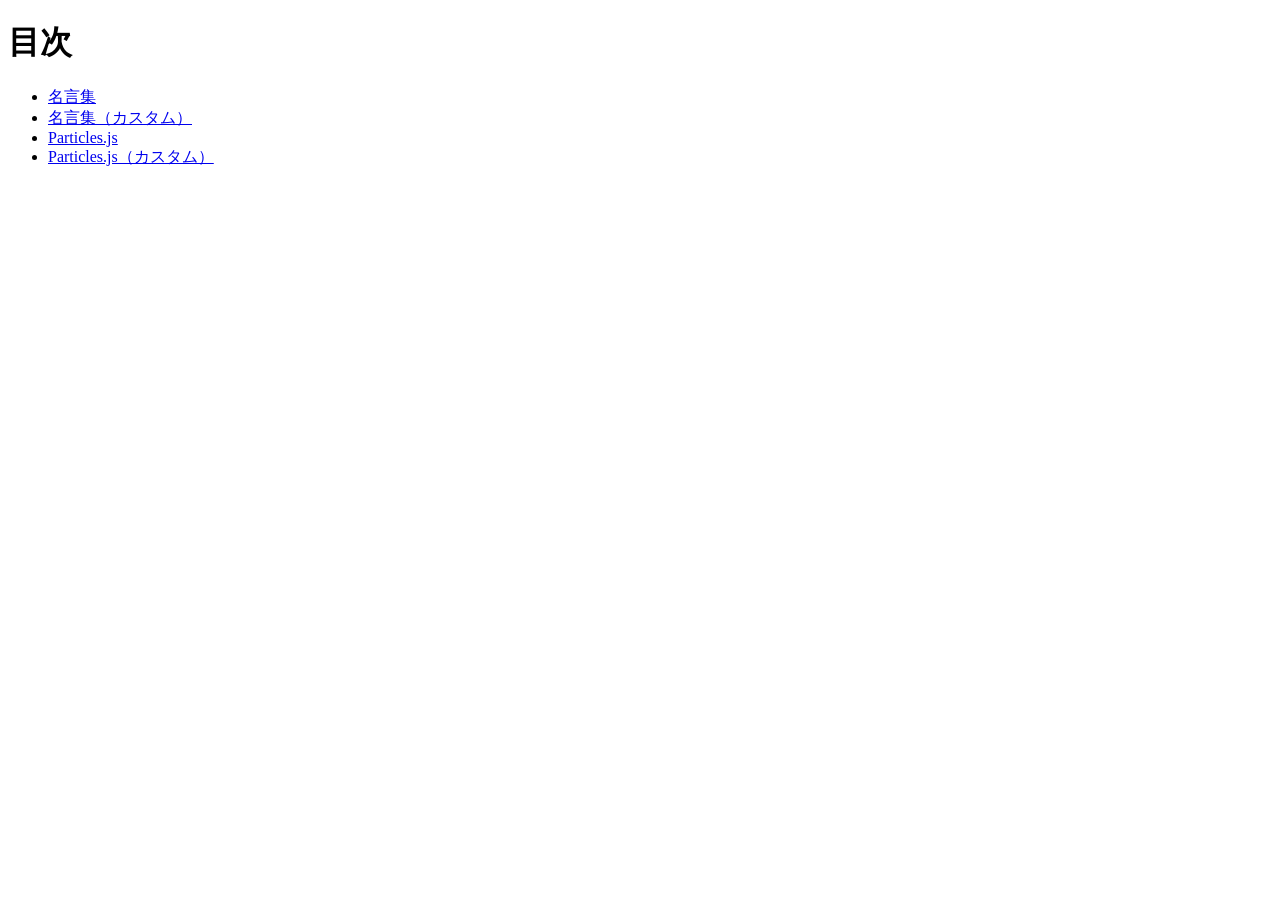
<file: index.html>
<!doctype html>
<html lang="ja">
  <head>
    <meta charset="utf-8">
    <title>20261008-hc</title>
  </head>

  <body>
    <h1>目次</h1>
    <ul>
      <li><a href="meigen/index.html">名言集</a></li>
      <li><a href="meigen-custom/index.html">名言集（カスタム）</a></li>
      <li><a href="particles/index.html">Particles.js</a></li>
      <li><a href="particles-custom/index.html">Particles.js（カスタム）</a></li>

    </ul>
  </body>
</html>
</file>
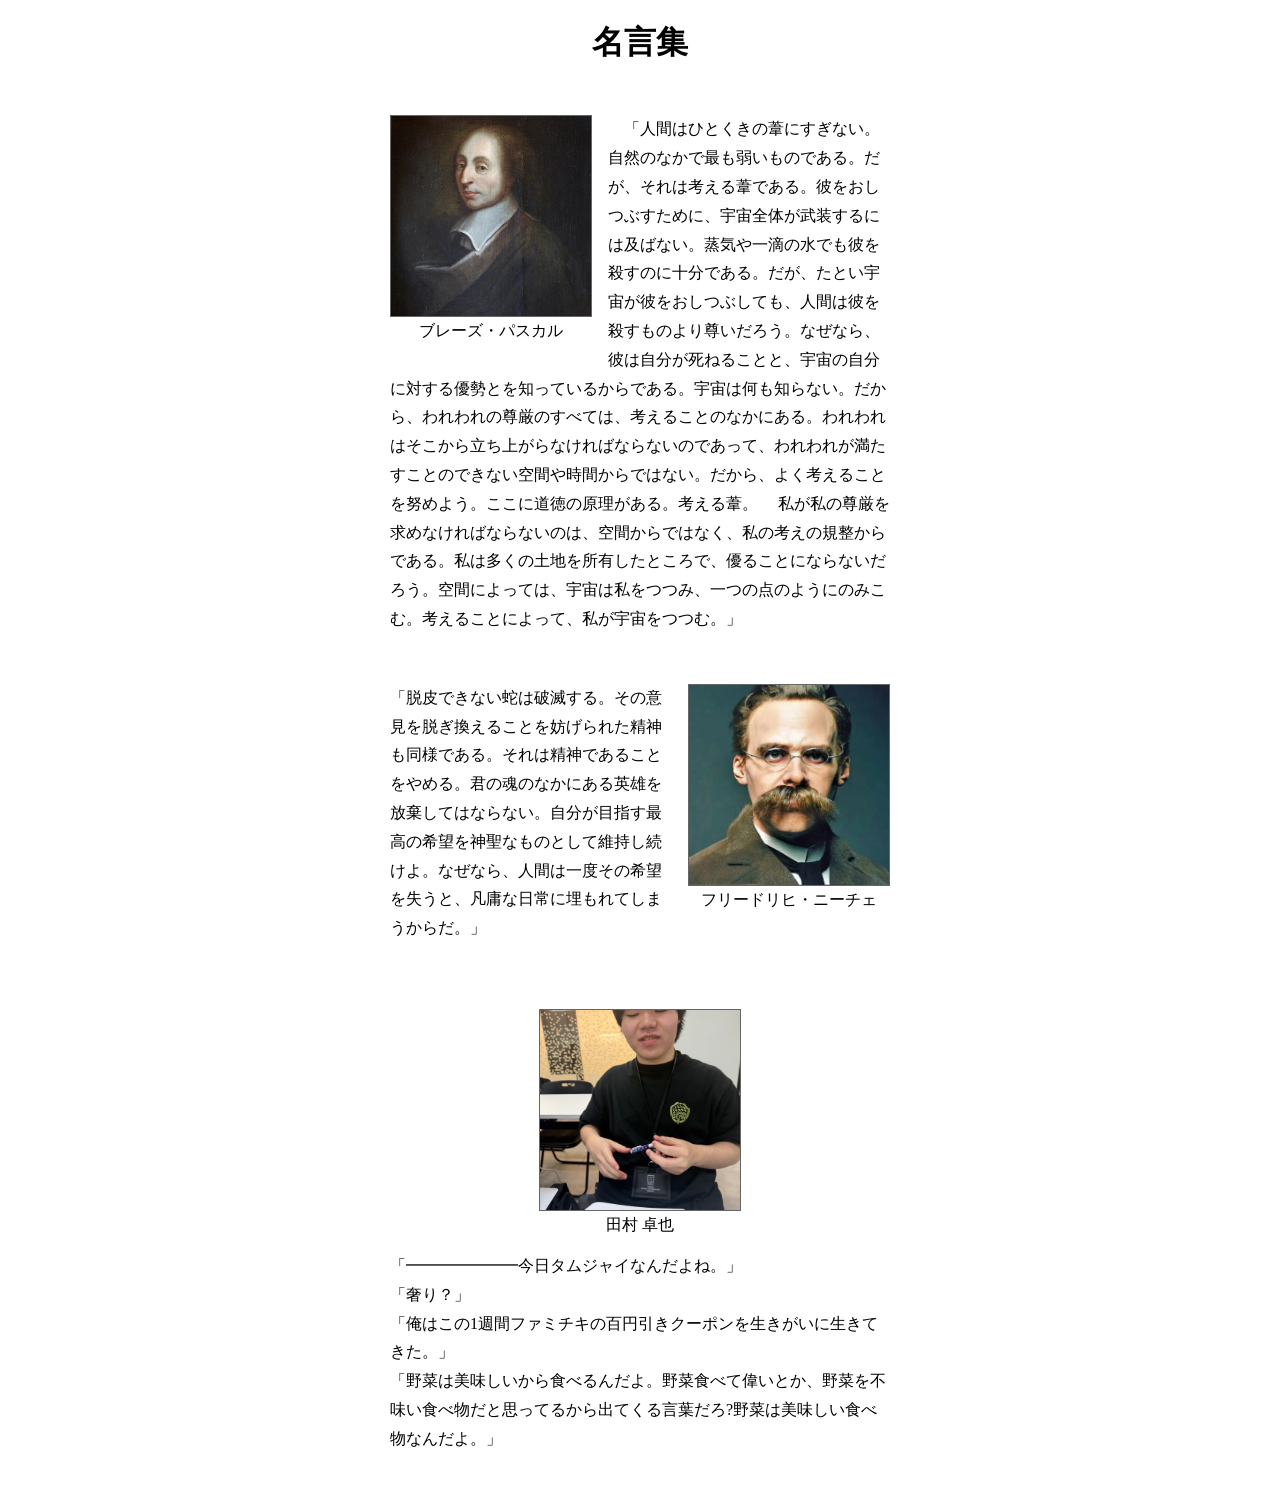
<file: meigen-custom/index.html>
<!DOCTYPE html>
<html lang="ja">
<head>
  <title>名言集</title>
  <meta charset="utf-8">
  <link rel="stylesheet" href="css/style.css">
</head>
<body>
  <div class="wrapper">
    <h1>名言集</h1>
    <div class="left-box">
      <figure>
        <img src="images/Blaise_Pascal_Versailles.JPG" alt="ブレーズ・パスカル">
        <figcaption>ブレーズ・パスカル</figcaption>
      </figure>
      <p>
        　「人間はひとくきの葦にすぎない。自然のなかで最も弱いものである。だが、それは考える葦である。彼をおしつぶすために、宇宙全体が武装するには及ばない。蒸気や一滴の水でも彼を殺すのに十分である。だが、たとい宇宙が彼をおしつぶしても、人間は彼を殺すものより尊いだろう。なぜなら、彼は自分が死ねることと、宇宙の自分に対する優勢とを知っているからである。宇宙は何も知らない。だから、われわれの尊厳のすべては、考えることのなかにある。われわれはそこから立ち上がらなければならないのであって、われわれが満たすことのできない空間や時間からではない。だから、よく考えることを努めよう。ここに道徳の原理がある。考える葦。
　私が私の尊厳を求めなければならないのは、空間からではなく、私の考えの規整からである。私は多くの土地を所有したところで、優ることにならないだろう。空間によっては、宇宙は私をつつみ、一つの点のようにのみこむ。考えることによって、私が宇宙をつつむ。」
      </p>
    </div>

    <div class="right-box">
      <figure>
        <img src="images/Nietzsche.png" alt="フリードリヒ・ニーチェ">
        <figcaption>フリードリヒ・ニーチェ</figcaption>
      </figure>
      <p>
        「脱皮できない蛇は破滅する。その意見を脱ぎ換えることを妨げられた精神も同様である。それは精神であることをやめる。君の魂のなかにある英雄を放棄してはならない。自分が目指す最高の希望を神聖なものとして維持し続けよ。なぜなら、人間は一度その希望を失うと、凡庸な日常に埋もれてしまうからだ。」
      </p>
    </div>

    <div class="center-box">
      <figure>
        <img src="images/tamura.jpeg" alt="田村 卓也">
        <figcaption>田村 卓也</figcaption>
      </figure>
      <p>
        
      「━━━━━━━今日タムジャイなんだよね。」<br>
      「奢り？」<br>
      「俺はこの1週間ファミチキの百円引きクーポンを生きがいに生きてきた。」<br>
      「野菜は美味しいから食べるんだよ。野菜食べて偉いとか、野菜を不味い食べ物だと思ってるから出てくる言葉だろ?野菜は美味しい食べ物なんだよ。」

      </p>
    </div>
  </div>
</body>
</html>
</file>
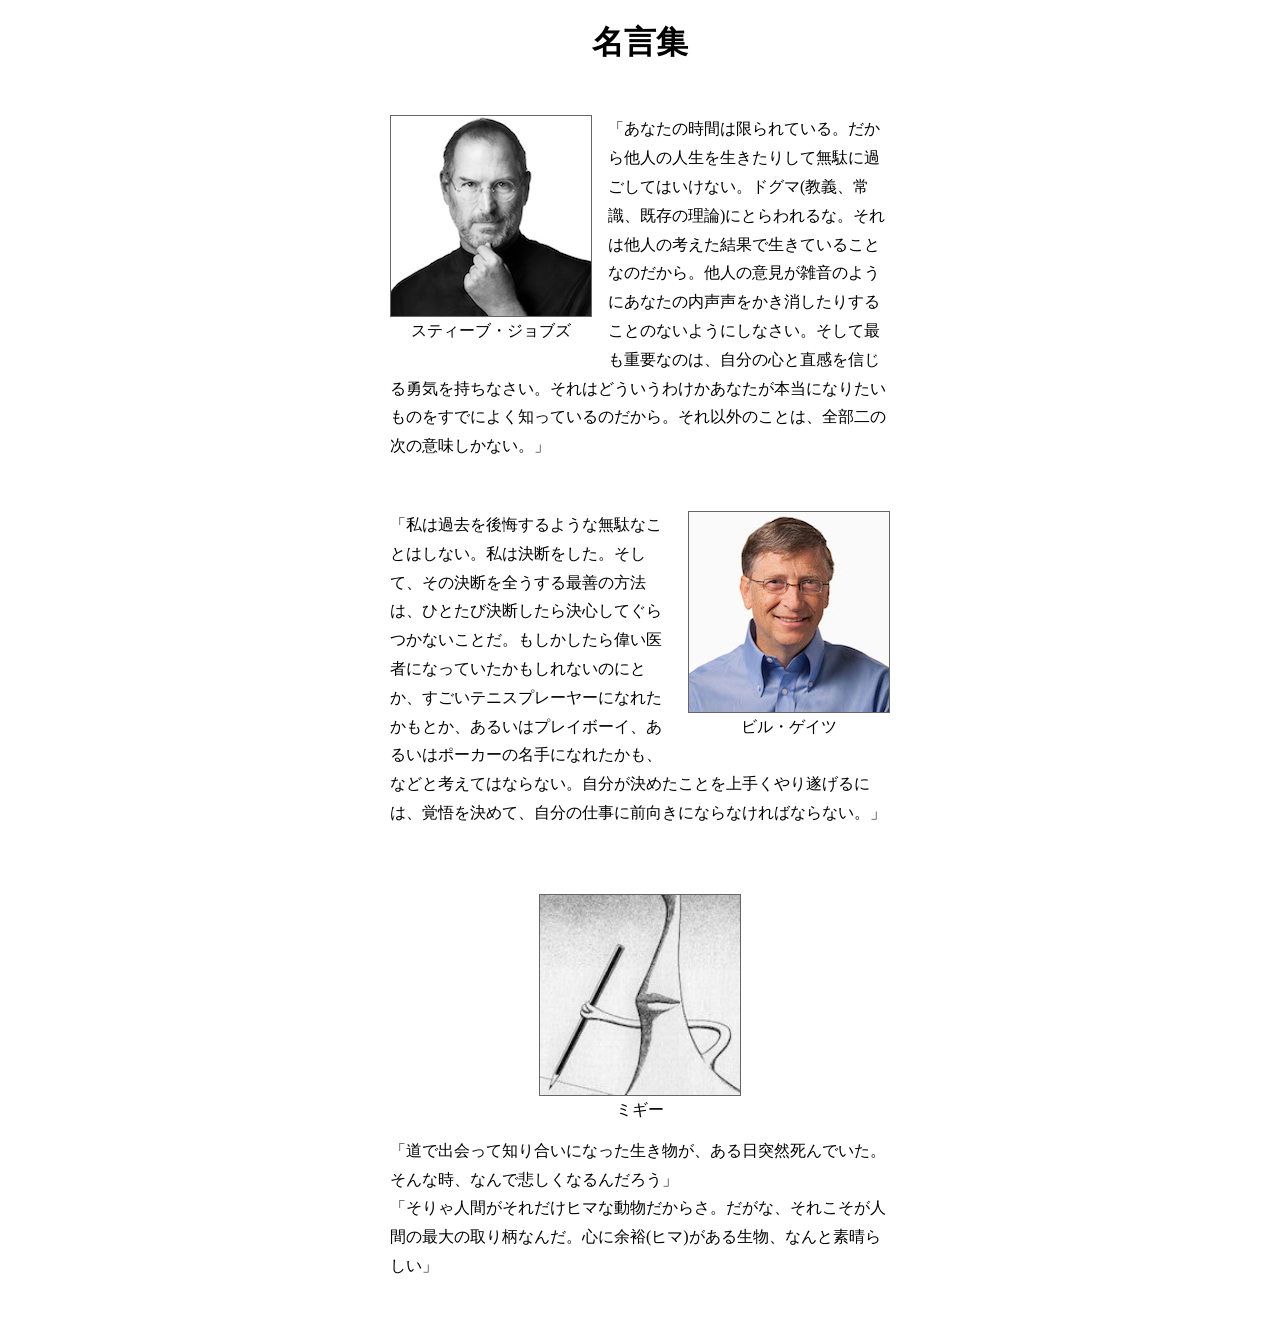
<file: meigen/index.html>
<!DOCTYPE html>
<html lang="ja">
<head>
  <title>名言集</title>
  <meta charset="utf-8">
  <link rel="stylesheet" href="css/style.css">
</head>
<body>
  <div class="wrapper">
    <h1>名言集</h1>
    <div class="left-box">
      <figure>
        <img src="images/jobz.png" alt="スティーブ・ジョブズ">
        <figcaption>スティーブ・ジョブズ</figcaption>
      </figure>
      <p>
        「あなたの時間は限られている。だから他人の人生を生きたりして無駄に過ごしてはいけない。ドグマ(教義、常識、既存の理論)にとらわれるな。それは他人の考えた結果で生きていることなのだから。他人の意見が雑音のようにあなたの内声声をかき消したりすることのないようにしなさい。そして最も重要なのは、自分の心と直感を信じる勇気を持ちなさい。それはどういうわけかあなたが本当になりたいものをすでによく知っているのだから。それ以外のことは、全部二の次の意味しかない。」
      </p>
    </div>

    <div class="right-box">
      <figure>
        <img src="images/gates.jpg" alt="ビル・ゲイツ">
        <figcaption>ビル・ゲイツ</figcaption>
      </figure>
      <p>
        「私は過去を後悔するような無駄なことはしない。私は決断をした。そして、その決断を全うする最善の方法は、ひとたび決断したら決心してぐらつかないことだ。もしかしたら偉い医者になっていたかもしれないのにとか、すごいテニスプレーヤーになれたかもとか、あるいはプレイボーイ、あるいはポーカーの名手になれたかも、などと考えてはならない。自分が決めたことを上手くやり遂げるには、覚悟を決めて、自分の仕事に前向きにならなければならない。」
      </p>
    </div>

    <div class="center-box">
      <figure>
        <img src="images/migi.jpg" alt="ミギー">
        <figcaption>ミギー</figcaption>
      </figure>
      <p>
        「道で出会って知り合いになった生き物が、ある日突然死んでいた。そんな時、なんで悲しくなるんだろう」<br>
        「そりゃ人間がそれだけヒマな動物だからさ。だがな、それこそが人間の最大の取り柄なんだ。心に余裕(ヒマ)がある生物、なんと素晴らしい」
      </p>
    </div>
  </div>
</body>
</html>
</file>
<file: meigen-custom/css/style.css>
@charset "utf-8";
h1 {
  text-align: center;
}

.left-box,
.right-box,
.center-box {
  width: 500px;
  margin: 50px auto;
  overflow: hidden;
}

.left-box figure {
  float: left;
  margin: 0 16px 16px 0;
}

.right-box figure {
  float: right;
  margin: 0 0 16px 16px;
}

figure {
  text-align: center;
}

figure img {
  border: 1px solid #666;
}

p {
  margin: 0;
  line-height: 1.8;
}

img {
	width: 200px;
	height: 200px;
	object-fit: cover;
}
</file>
<file: meigen/css/style.css>
@charset "utf-8";
h1 {
  text-align: center;
}

.left-box,
.right-box,
.center-box {
  width: 500px;
  margin: 50px auto;
  overflow: hidden;
}

.left-box figure {
  float: left;
  margin: 0 16px 16px 0;
}

.right-box figure {
  float: right;
  margin: 0 0 16px 16px;
}

figure {
  text-align: center;
}

figure img { 
  height: 200px;
  border: 1px solid #666;
}

p {
  margin: 0;
  line-height: 1.8;
}


img {
	width: 200px;
	height: 200px;
	object-fit: cover;
}
</file>
